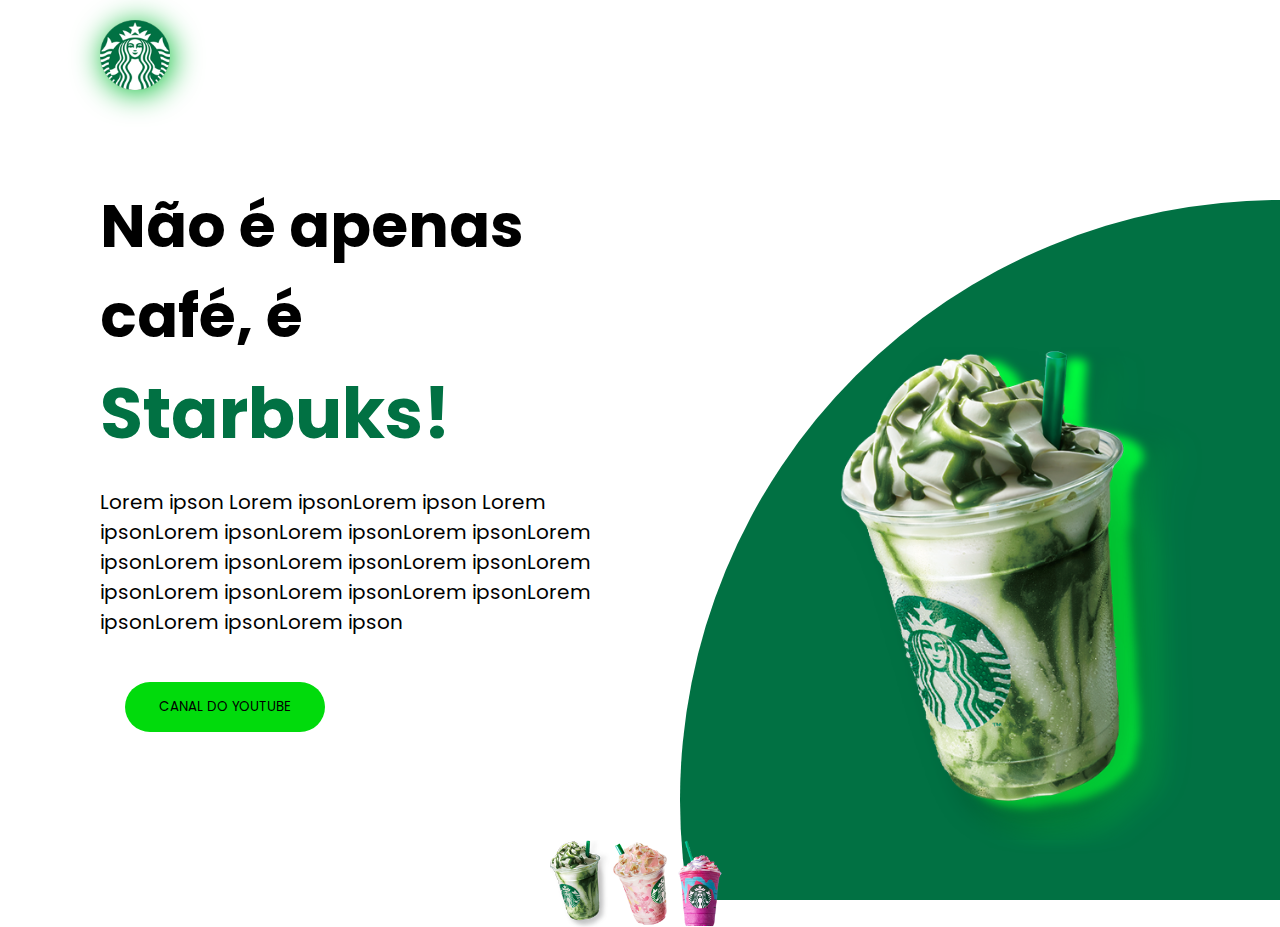
<file: index.html>
<!DOCTYPE html>
<html lang="en">

<head>
    <link rel="preconnect" href="https://fonts.googleapis.com">
    <link rel="preconnect" href="https://fonts.gstatic.com" crossorigin>
    <link href="https://fonts.googleapis.com/css2?family=Poppins:ital,wght@0,500;1,300&display=swap" rel="stylesheet">
    <meta charset="UTF-8">
    <meta name="viewport" content="width=device-width, initial-scale=1.0">
    <link rel="stylesheet" href="style.css">
    <link rel="shortcut icon" href="https://ademirred.github.io/icone/favicon.ico" type="image/x-icon">
    <title>Aula</title>
</head>

<body>

    <div class="circulo">
    </div>

    <img src="./img/logo.png" alt="Logo" class="logo">
    <div class="conteudo">
        <div class="caixa-texto">
            <h2>Não é apenas café, é <span>Starbuks!</span></h2>
            <p>Lorem ipson Lorem ipsonLorem ipson Lorem ipsonLorem ipsonLorem ipsonLorem ipsonLorem ipsonLorem
                ipsonLorem
                ipsonLorem ipsonLorem ipsonLorem ipsonLorem ipsonLorem ipsonLorem ipsonLorem ipsonLorem ipson</p>

            <a href="https://www.youtube.com/@universoredblack" target="_blank">
              <button>Canal do Youtube</button>
        </a>
        </div>
        <div class="caixa-imagem">
            <img src="./img/img1.png" alt="Copão" class="starbuks">
        </div>
    </div>

    <div class="menu">
        <img src="./img/img-pequena1.png" alt="Copo pequeno 0" class="copo-pequeno verde">
        <img src="./img/img-pequena2.png" alt="Copo pequeno 1" class="copo-pequeno rosa">
        <img src="./img/img-pequena3.png" alt="Copo pequeno 2" class="copo-pequeno amarelo">
    </div>


</body>
<script>

    let circulo = document.querySelector(".circulo")
    let starbuks = document.querySelector(".starbuks")

    let imgCopo = document.querySelector(".starbuks");
    let verde = document.querySelector(".verde");
    let amarelo = document.querySelector(".amarelo");
    let rosa = document.querySelector(".rosa");

    amarelo.addEventListener("click", () => {
        imgCopo.src = "./img/img3.png"
        circulo.style.background = "#eb7495"
        starbuks.style.filter = "drop-shadow(20px 7px 5px rgb(170, 1, 162))"
        console.log("fui clicado")
    });
    verde.addEventListener("click", () => {
        imgCopo.src = "./img/img1.png"
        circulo.style.background = "#017143"
        starbuks.style.filter = "drop-shadow(20px 7px 5px rgb(0, 255, 64))"
        console.log("fui clicado")
    });
    rosa.addEventListener("click", () => {
        imgCopo.src = "./img/img2.png"
        circulo.style.background = "#ff5dd7"
        starbuks.style.filter = "drop-shadow(20px 7px 5px rgb(255, 93, 150))"
        console.log("fui clicado")
    });



</script>

</html>
</file>
<file: style.css>
* {
    margin: 0;
    padding: 0;
    box-sizing: border-box;
    font-family: 'Poppins', sans-serif;
}

body {
    padding-top: 20px;
    padding-left: 100px;
    padding-right: 100px;
}

.conteudo {

    width: 100%;
    display: flex;
    justify-content: space-between;
    align-items: center;
    z-index: 2;

}


.caixa-texto {
    width: 600px;
    z-index: 2;
}

.caixa-imagem {
    width: 600px;
    display: flex;
    justify-content: flex-end;
    margin-top: 250px;
}

.menu {
    display: flex;
    justify-content: center;
}

button {

    background-color: #01db0c;
    width: 200px;
    height: 50px;
    color: rgb(0, 0, 0);
    border: none;
    padding: 10px;
    border-radius: 25px;
    text-transform: uppercase;
    margin: 25px;
    overflow: hidden;
    position: relative;
}

button::before {


    top: 0;
    left: 0;
    width: 100%;
    height: 100%;
    background: linear-gradient(120deg, transparent, #00fffc, transparent);
    transform: translateX(-100%);
    transition: 0.6s;
    position: absolute;
}

button:hover {

    box-shadow: 0 0 20px 5px #4fff4f;
    color: black;
}

h2 {
    font-size: 60px;
    font-weight: 500px;
}

p {
    font-size: 20px;
    margin-top: 20px;
    margin-bottom: 20px;
}

span {
    font-size: 70px;
    color: #017143;
}

.logo {
    width: 70px;
    filter: drop-shadow(2px 3px 15px rgb(1, 189, 48));
}

.starbuks {
    width: 340px;
    z-index: 2;
    filter: drop-shadow(20px 7px 5px rgb(0, 255, 64));
}

.copo-pequeno {
    width: 60px;
    z-index: 2;
    cursor: pointer;

}

.copo-pequeno:hover {
    transform: translateY(-25px);
    transition: 0.5s;
}

.circulo {

    background: #017143;
    width: 100%;
    height: 100%;
    position: absolute;
    top: 0;
    left: 0;
    clip-path: circle(600px at right 800px);

}
</file>
